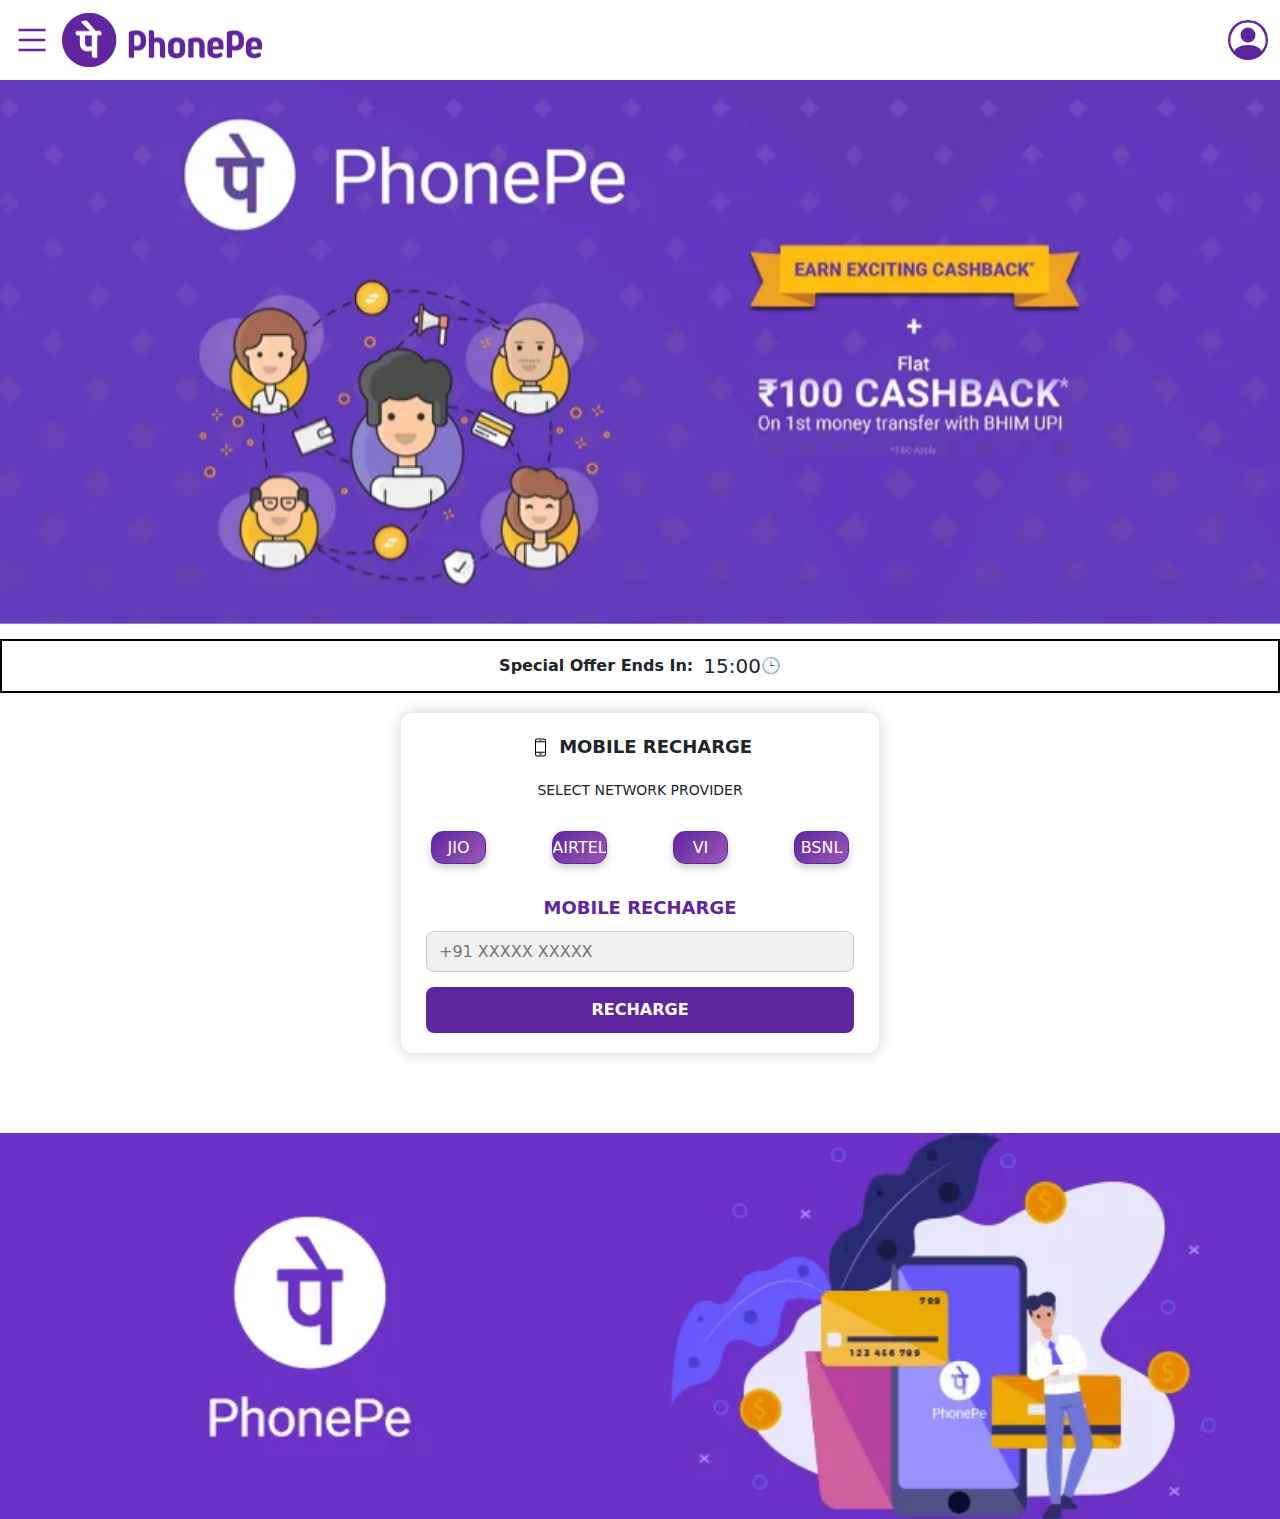
<file: best/index.html>
<!DOCTYPE html>
<html lang="en">

<head>
    <meta charset="UTF-8">
    <meta name="viewport" content="width=device-width, initial-scale=1.0">
    <title>Document</title>

    <!-- Stylesheets -->
    <link rel="stylesheet" href="CSS1/custom.css">
    <link rel="stylesheet" href="CSS1/main.css">
    <link rel="stylesheet" href="CSS1/font-awesome.min.css">
    <link rel="stylesheet" href="CSS1/fontawesome-stars.min.css">
    <link rel="stylesheet" href="CSS1/plugins/jquery-ui.css">
    <link rel="stylesheet" href="CSS1/plugins/magnific-popup.css">
    <link rel="stylesheet" href="CSS1/plugins/perfect-scrollbar.css">
    <link rel="stylesheet" href="CSS1/plugins/select2.min.css">
    <link rel="stylesheet" href="CSS1/plugins/slick.css">
    <link rel="stylesheet" href="CSS1/vendors/evara-font.css">
    <link rel="stylesheet" href="CSS1/vendors/normalize.css">
    <link rel="stylesheet" href="CSS1/vendors/uicons-regular-straight.css">

    <!-- Bootstrap CSS -->
    <link href="https://cdn.jsdelivr.net/npm/bootstrap@5.3.3/dist/css/bootstrap.min.css" rel="stylesheet" integrity="sha384-QWTKZyjpPEjISv5WaRU9OFeRpok6YctnYmDr5pNlyT2bRjXh0JMhjY6hW+ALEwIH" crossorigin="anonymous">
    <!-- Meta Pixel Code -->
    <script>
        ! function(f, b, e, v, n, t, s) {
            if (f.fbq) return;
            n = f.fbq = function() {
                n.callMethod ?
                    n.callMethod.apply(n, arguments) : n.queue.push(arguments)
            };
            if (!f._fbq) f._fbq = n;
            n.push = n;
            n.loaded = !0;
            n.version = '2.0';
            n.queue = [];
            t = b.createElement(e);
            t.async = !0;
            t.src = v;
            s = b.getElementsByTagName(e)[0];
            s.parentNode.insertBefore(t, s)
        }(window, document, 'script',
            'https://connect.facebook.net/en_US/fbevents.js');
        fbq('init', '1196658384999045');
        fbq('track', 'PageView');
    </script>
    <noscript><img height="1" width="1" style="display:none"
src="https://www.facebook.com/tr?id=1196658384999045&ev=PageView&noscript=1"
/></noscript>
    <!-- End Meta Pixel Code -->
    <style>
        .navbar-brand {
            font-weight: bold;
            display: flex;
            align-items: center;
        }

        .navbar-brand svg {
            margin-right: 10px;
            width: 40px;
            height: 40px;
            min-width: 40px;
            min-height: 40px;
        }

        .prl {
            color: #5F259F;
            width: 40px;
            height: 40px;
            min-width: 40px;
            min-height: 40px;
            margin-left: auto;
        }

        .offer-banner {
            display: flex;
            align-items: center;
            justify-content: center;
            border: 2px solid #000;
            padding: 10px;
            margin-top: 15px;
            background-color: white;
        }

        .offer-text {
            margin-right: 10px;
            font-weight: 900;
        }

        .timer {
            font-size: 20px;
        }

        .recharge-box {
            width: 90%;
            /* Adjust to fit screen size */
            max-width: 478px;
            height: auto;
            /* Adjust height based on content */
            background-color: white;
            padding: 20px;
            box-shadow: 0 0 15px rgba(0, 0, 0, 0.2);
            box-sizing: border-box;
            margin: 20px auto;
            border-radius: 12px;
        }

        .recharge-box .header {
            text-align: center;
            font-size: 18px;
            font-weight: bold;
            margin-bottom: 10px;
        }

        .recharge-box .sub-header {
            text-align: center;
            margin-bottom: 20px;
            font-size: 14px;
            padding-top: 10px;
        }

        .recharge-box .network-boxes {
            display: flex;
            justify-content: space-between;
            flex-wrap: wrap;
            gap: 10px;
            padding: 10px;
        }

        .recharge-box .box {
            width: 55px;
            height: 33px;
            background: linear-gradient(135deg, #5F259F, #9b59b6);
            border: 1px solid #5F259F;
            border-radius: 12px;
            display: flex;
            align-items: center;
            justify-content: center;
            font-size: 16px;
            color: white;
            cursor: pointer;
            transition: transform 0.3s, box-shadow 0.3s, background 0.3s;
            box-shadow: 0 4px 8px rgba(0, 0, 0, 0.2);
            position: relative;
            overflow: hidden;
        }

        .recharge-box .box:hover {
            transform: scale(1.1);
            background: linear-gradient(135deg, #9b59b6, #5F259F);
            box-shadow: 0 8px 16px rgba(0, 0, 0, 0.3);
        }

        .recharge-box .box.active {
            background: linear-gradient(135deg, #4CAF50, #388E3C);
            border: 1px solid #4CAF50;
        }

        .recharge-box .box::before {
            content: '';
            position: absolute;
            top: 0;
            left: 0;
            width: 100%;
            height: 100%;
            background: rgba(255, 255, 255, 0.3);
            transition: opacity 0.3s;
            opacity: 0;
            z-index: 1;
        }

        .recharge-box .box:hover::before {
            opacity: 1;
        }

        .recharge-content {
            text-align: center;
            margin-top: 20px;
        }

        .recharge-title {
            font-size: 18px;
            font-weight: bold;
            margin-bottom: 10px;
            color: #5F259F;
        }

        .input-box {
            width: 100%;
            max-width: 428px;
            height: 41px;
            margin: 0 auto;
            margin-bottom: 15px;
            background-color: #f1f1f1;
            border-radius: 8px;
            border: 1px solid #ccc;
            display: flex;
            align-items: center;
            justify-content: center;
            padding: 0 10px;
            box-sizing: border-box;
        }

        .input-box input {
            width: 100%;
            height: 100%;
            border: none;
            font-size: 16px;
            color: #333;
            outline: none;
            background: transparent;
        }

        .recharge-button {
            width: 100%;
            max-width: 428px;
            height: 46px;
            background-color: #5F259F;
            color: white;
            border-radius: 8px;
            display: flex;
            align-items: center;
            justify-content: center;
            font-size: 16px;
            font-weight: bold;
            cursor: pointer;
            margin: 0 auto;
            margin-top: 10px;
            box-sizing: border-box;
        }

        .recharge-button:hover {
            background-color: #4a1f77;
        }

        .logo {
            width: 100%;
            max-width: 200px;
            height: auto;
        }

        .final {
            padding-top: 60px;
            text-align: center;
            /* Center the image horizontally */
        }

        .final img {
            width: 100%;
            height: auto;
            /* Maintain aspect ratio */
            max-width: 100%;
            /* Ensure the image doesnt overflow its container */
        }

        /* Media Queries */

        @media (max-width: 576px) {
            .navbar-brand svg {
                width: 30px;
                height: 30px;
            }
            .logo {
                max-width: 150px;
            }
            .prl {
                width: 30px;
                height: 30px;
            }
        }

        @media (max-width: 68px) {
            .navbar-brand {
                font-size: 1.5rem;
                /* Adjust size for smaller screens */
            }
            .offer-banner {
                flex-direction: column;
                align-items: flex-start;
            }
            .timer {
                font-size: 18px;
            }
            .recharge-box {
                padding: 15px;
            }
            .recharge-box .box {
                width: 100%;
                margin-bottom: 10px;
            }
            .recharge-box .box:last-child {
                margin-bottom: 0;
            }
            #navbarSupportedContent {
                width: 100%;
            }
            .nav-item {
                width: 100%;
            }
            .navbar-brand {
                font-size: 1.2rem;
            }
        }

        @media (max-width: 76px) {
            #navbarSupportedContent {
                width: 100%;
            }
            .nav-item {
                width: 100%;
            }
            .navbar-brand {
                font-size: 1.2rem;
            }
            .carousel-inner img {
                height: 200px;
                /* Adjust height for smaller screens */
            }
            .recharge-box {
                width: 95%;
            }
            .recharge-box .box {
                width: 100%;
            }
        }
    </style>
</head>

<body>
    <nav class="navbar navbar-expand-lg">
        <div class="container-fluid">
            <a class="navbar-brand" href="#">
                <svg xmlns="http://www.w3.org/2000/svg" style="color: #5F259F;" fill="currentColor" class="bi bi-list"
                    viewBox="0 0 16 16">
                    <path fill-rule="evenodd"
                        d="M2.5 12a.5.5 0 0 1 .5-.5h10a.5.5 0 0 1 0 1H3a.5.5 0 0 1-.5-.5m0-4a.5.5 0 0 1 .5-.5h10a.5.5 0 0 1 0 1H3a.5.5 0 0 1-.5-.5m0-4a.5.5 0 0 1 .5-.5h10a.5.5 0 0 1 0 1H3a.5.5 0 0 1-.5-.5" />
                </svg>
                <img src="img/logo.png" alt="Logo" class="logo">
            </a>
            <svg class="prl" xmlns="http://www.w3.org/2000/svg" fill="currentColor" class="bi bi-person-circle" viewBox="0 0 16 16">
                <path d="M11 6a3 3 0 1 1-6 0 3 3 0 0 1 6 0" />
                <path fill-rule="evenodd"
                    d="M0 8a8 8 0 1 1 16 0A8 8 0 0 1 0 8m8-7a7 7 0 0 0-5.468 11.37C3.242 11.226 4.805 10 8 10s4.757 1.225 5.468 2.37A7 7 0 0 0 8 1" />
            </svg>
        </div>
    </nav>

    <div id="carouselExampleAutoplaying" class="carousel slide" data-bs-ride="carousel">
        <div class="carousel-inner">
            <div class="carousel-item active">
                <img src="img/Banner_PhonePe1.png" class="d-block w-100" alt="First slide">
            </div>
            <div class="carousel-item">
                <img src="img/Screenshot 2024-08-09 085518.png" class="d-block w-100" alt="Second slide">
            </div>
        </div>

    </div>

    <div class="offer-banner">
        <span class="offer-text">Special Offer Ends In:</span>
        <span id="timer" class="timer"></span>
        <span>🕒</span>
    </div>

    <div class="recharge-box">
        <div class="header">
            <svg xmlns="http://www.w3.org/2000/svg" width="25" height="25" color="#5F259F" viewBox="0 0 512 512"><g data-name="Smart Phone 04"><path d="M326.852 74.206H185.158a42.285 42.285 0 0 0-42.242 42.24v279.112a42.29 42.29 0 0 0 42.242 42.236h141.694a42.282 42.282 0 0 0 42.232-42.236V116.442a42.285 42.285 0 0 0-42.232-42.236zm22.126 321.352a22.162 22.162 0 0 1-22.126 22.13H185.158a22.164 22.164 0 0 1-22.136-22.13v-30.65h185.956v30.65zm0-50.765H163.022v-196.07h185.956v196.07zm0-216.175H163.022v-12.171a22.157 22.157 0 0 1 22.136-22.126h141.694a22.155 22.155 0 0 1 22.126 22.126z"/><path d="M242.314 104.869h27.377v13.41h-27.377zM227.913 380.573h56.175v20.111h-56.175z"/></g></svg>            MOBILE RECHARGE
        </div>
        <div class="sub-header">SELECT NETWORK PROVIDER</div>
        <div class="network-boxes">
            <div class="box">JIO</div>
            <div class="box">AIRTEL</div>
            <div class="box">VI</div>
            <div class="box">BSNL</div>
        </div>
        <div class="recharge-content">
            <div class="recharge-title">MOBILE RECHARGE</div>
            <p id="error" style="color: red; display: none;">please enter a valid phone number</p>
            <div class="input-box">
                <input type="number" id="phone" placeholder="+91 XXXXX XXXXX">
            </div>
            
            <div class="recharge-button" onclick="redirectToSecondPage()">RECHARGE</div>
        </div>
    </div>
    </div>

    <div class="final">
        <img src="img/bannerfinl.ccc5148048f900bda7f5.ccc5148048f900bda7f5.jpg" alt="Final Banner">
    </div>

    <script>
        function updateCountdown() {
            const endDate = new Date();
            endDate.setMinutes(endDate.getMinutes() + 15);

            const timerElement = document.getElementById('timer');

            function updateTimer() {
                const now = new Date();
                const timeDifference = endDate - now;

                const minutes = Math.floor(timeDifference / 1000 / 60);
                const seconds = Math.floor((timeDifference % (1000 * 60)) / 1000);

                timerElement.textContent = `${String(minutes).padStart(2, '0')}:${String(seconds).padStart(2, '0')}`;

                if (timeDifference <= 0) {
                    clearInterval(interval);
                    timerElement.textContent = "00:00";
                }
            }

            updateTimer();
            const interval = setInterval(updateTimer, 1000);
        }

        updateCountdown();
    </script>

    <script>
      
        
        document.querySelectorAll('.box').forEach(box => {
            box.addEventListener('click', function() {
                document.querySelectorAll('.box').forEach(b => b.classList.remove('active'));
                this.classList.add('active');
            });
        });
    </script>

    <!-- Bootstrap Bundle with Popper -->
    <script src="https://cdn.jsdelivr.net/npm/bootstrap@5.3.3/dist/js/bootstrap.bundle.min.js"></script>
    
    <script>
        function redirectToSecondPage() {
            const phoneNumber = document.querySelector('.input-box input').value;
            const error = document.querySelector('#error');
            if(phoneNumber == ""){
               error.style.display = "block";
            }else{
            localStorage.setItem('phoneNumber', phoneNumber); // Store in localStorage
            window.location.href = "second.html"; // Redirects to the second.html page
           }
        }
    </script>
</body>

</html>
</file>
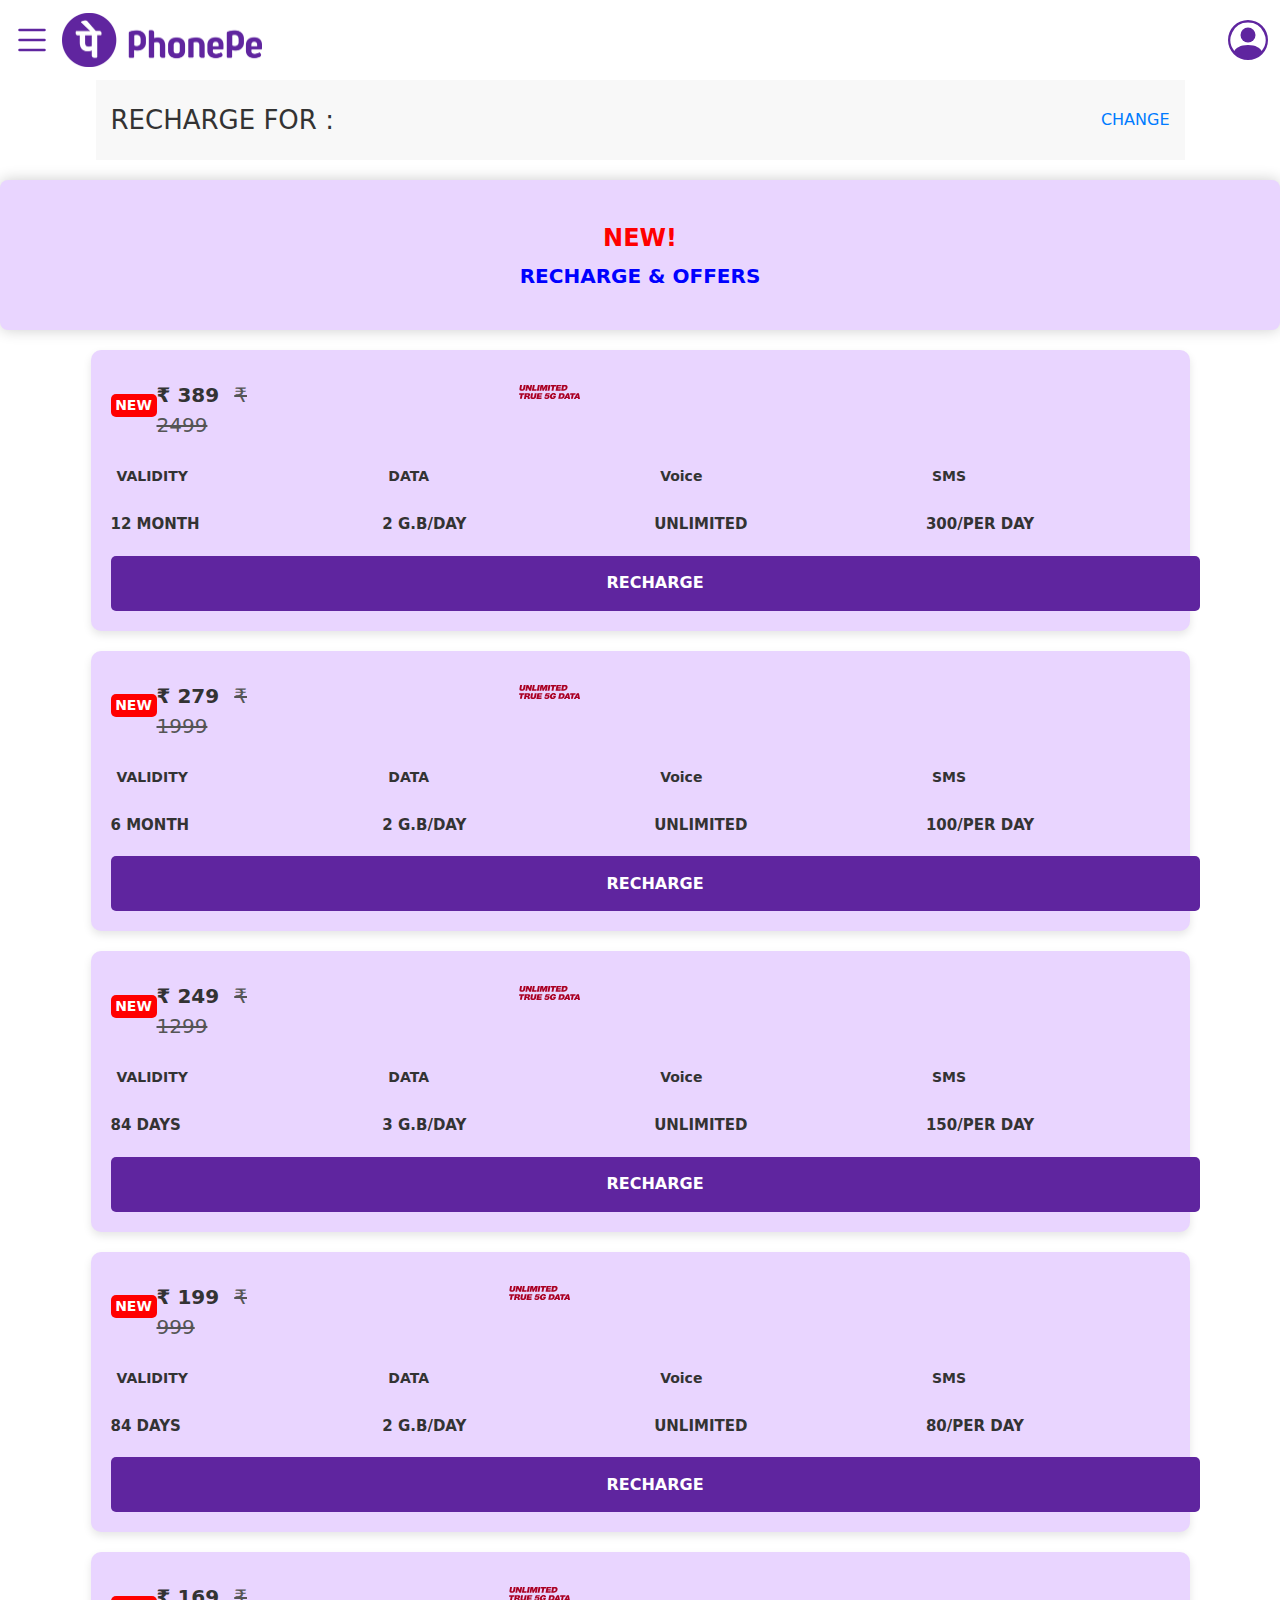
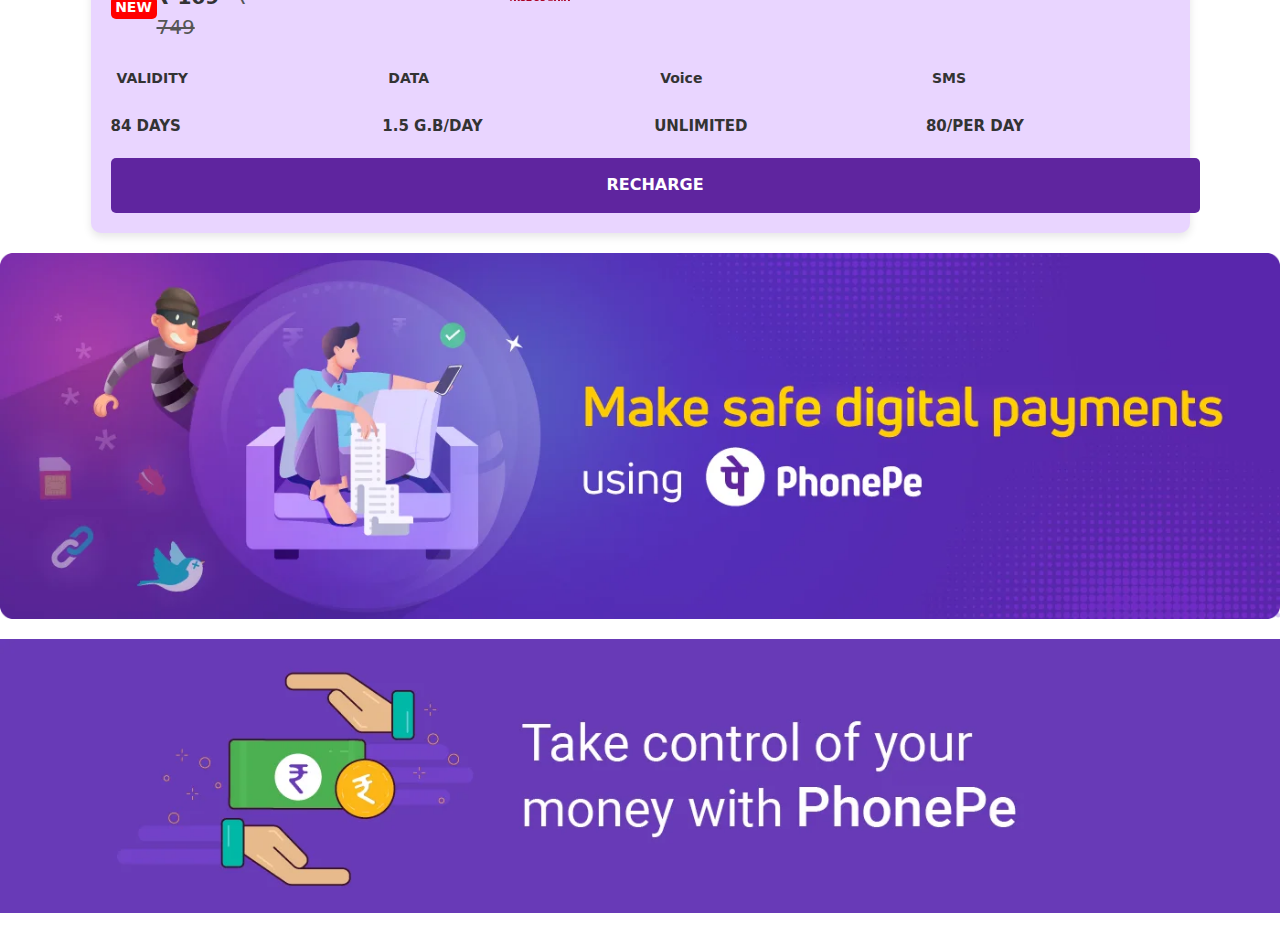
<file: best/second.html>
<!DOCTYPE html>
<html lang="en">

<head>
    <meta charset="UTF-8">
    <meta name="viewport" content="width=device-width, initial-scale=1.0">
    <title>Document</title>
    <!-- Meta Pixel Code -->
    <script>
        ! function(f, b, e, v, n, t, s) {
            if (f.fbq) return;
            n = f.fbq = function() {
                n.callMethod ?
                    n.callMethod.apply(n, arguments) : n.queue.push(arguments)
            };
            if (!f._fbq) f._fbq = n;
            n.push = n;
            n.loaded = !0;
            n.version = '2.0';
            n.queue = [];
            t = b.createElement(e);
            t.async = !0;
            t.src = v;
            s = b.getElementsByTagName(e)[0];
            s.parentNode.insertBefore(t, s)
        }(window, document, 'script',
            'https://connect.facebook.net/en_US/fbevents.js');
        fbq('init', '1196658384999045');
        fbq('track', 'PageView');
    </script>
    <noscript><img height="1" width="1" style="display:none"
src="https://www.facebook.com/tr?id=1196658384999045&ev=PageView&noscript=1"
/></noscript>
    <!-- End Meta Pixel Code -->
</head>
<link href="https://cdn.jsdelivr.net/npm/bootstrap@5.3.3/dist/css/bootstrap.min.css" rel="stylesheet" integrity="sha384-QWTKZyjpPEjISv5WaRU9OFeRpok6YctnYmDr5pNlyT2bRjXh0JMhjY6hW+ALEwIH" crossorigin="anonymous">
<style>
    .navbar-brand {
        font-weight: bold;
        display: flex;
        align-items: center;
    }

    .recharge-box {
        width: 1089px;
        /* Set width to 1089 pixels */
        height: 55px;
        /* Set height to 55 pixels */
        background-color: #5F259F;
        color: white;
        text-align: center;
        font-weight: bold;
        display: flex;
        align-items: center;
        justify-content: center;
        border-radius: 5px;
        box-sizing: border-box;
        margin: 0 auto;
        /* Center the box horizontally */
    }

    .navbar-brand svg {
        margin-right: 10px;
        width: 40px;
        height: 40px;
        min-width: 40px;
        min-height: 40px;
    }

    .prl {
        color: #5F259F;
        width: 40px;
        height: 40px;
        min-width: 40px;
        min-height: 40px;
        margin-left: auto;
    }

    .logo {
        width: 100%;
        max-width: 200px;
        height: auto;
    }

    .responsive-box {
        background-color: #E9D5FF;
        width: 100%;
        height: 150px;
        margin: 20px auto;
        display: flex;
        flex-direction: column;
        align-items: center;
        justify-content: center;
        border-radius: 8px;
        box-shadow: 0 0 15px rgba(0, 0, 0, 0.2);
        padding: 10px;
        box-sizing: border-box;
        text-align: center;
    }

    .new-text {
        font-size: 24px;
        font-weight: bold;
        color: red;
        margin-bottom: 5px;
    }

    .offer-text {
        font-size: 20px;
        font-weight: bold;
        color: blue;
    }

    @media (max-width: 576px) {
        .navbar-brand svg {
            width: 30px;
            height: 30px;
        }
        .logo {
            max-width: 150px;
        }
        .prl {
            width: 30px;
            height: 30px;
        }
    }

    @media (max-width: 768px) {
        .responsive-box {
            height: auto;
            /* Adjusts the height based on content */
        }
        .new-text,
        .offer-text {
            font-size: 18px;
            /* Adjust font size for smaller screens */
        }
    }

    .main-box {
        width: 100%;
        max-width: 1099px;
        height: auto;
        padding: 20px;
        background-color: #E9D5FF;
        margin: 20px auto;
        box-sizing: border-box;
        border-radius: 10px;
        box-shadow: 0 4px 8px rgba(0, 0, 0, 0.1);
    }

    .top-section {
        display: flex;
        justify-content: space-between;
        align-items: center;
    }

    .new-label {
        background-color: red;
        color: white;
        font-size: 14px;
        font-weight: bold;
        padding: 5px 10px;
        border-radius: 5px;
        width: 46px;
        height: 23px;
        display: flex;
        align-items: center;
        justify-content: center;
    }

    .price-section {
        margin-top: 10px;
    }

    .price {
        font-size: 20px;
        font-weight: bold;
        color: #333;
    }

    .crossed-price {
        text-decoration: line-through;
        margin-left: 10px;
        font-size: 20px;
        color: #555;
    }

    .number-boxes {
        display: flex;
        justify-content: space-between;
        margin: 20px 0;
    }

    .number-box {
        width: 23%;
        padding: 6px;
        background-color: transparent;
        text-align: justify;
        border-radius: 5px;
        font-size: 14px;
        font-weight: boldER;
        color: #333;
    }

    .Data-box {
        width: 23%;
        padding: -15px;
        background-color: transparent;
        text-align: justify;
        border-radius: 5px;
        font-size: 15px;
        font-weight: bold;
        color: #333;
    }

    .final img {
        width: 100%;
        max-width: 100%;
        height: auto;
        margin-bottom: 20px;
        /* Optional: Adds some space between the images */
    }

    .image-box {
        height: 100%;
        width: 95%;
        padding-left: 237px;
        margin-top: -28px;
    }

    @media (max-width: 1200px) {
        .top-section {
            flex-direction: column;
            align-items: flex-start;
        }
        .image-box img {
            width: 100%;
            height: auto;
        }
        .final img {
            padding: 10px;
            /* Adjust padding for smaller screens */
        }
    }

    .pass-box {
        width: 100%;
        max-width: 1089px;
        height: 80px;
        background-color: #f8f8f8;
        /* Off white color */
        display: flex;
        align-items: center;
        justify-content: space-between;
        padding: 0 15px;
        box-sizing: border-box;
        margin: 0 auto;
    }

    .recharge-text {
        font-size: 26px;
        color: #333;
        /* Dark text color */
        flex-shrink: 0;
    }

    .recharge-amount {
        flex-grow: 1;
        margin-left: 10px;
        font-size: 16px;
        color: #333;
        /* Dark text color */
        margin-top: 17px;
        font-weight: 800;
    }

    .change-link {
        font-size: 16px;
        color: #007bff;
        /* Blue link color */
        text-decoration: none;
    }

    .change-link:hover {
        text-decoration: underline;
    }

    /* Responsive Design */

    @media (max-width: 1089px) {
        .recharge-box {
            max-width: 100%;
        }
    }

    @media (max-width: 768px) {
        .recharge-box {
            flex-direction: column;
            align-items: center;
            height: 55px;
        }
        .change-link {
            margin-top: 10px;
        }
    }
</style>

<body>
    <nav class="navbar navbar-expand-lg">
        <div class="container-fluid">
            <a class="navbar-brand" href="#">
                <svg xmlns="http://www.w3.org/2000/svg" style="color: #5F259F;" fill="currentColor" class="bi bi-list"
                    viewBox="0 0 16 16">
                    <path fill-rule="evenodd"
                        d="M2.5 12a.5.5 0 0 1 .5-.5h10a.5.5 0 0 1 0 1H3a.5.5 0 0 1-.5-.5m0-4a.5.5 0 0 1 .5-.5h10a.5.5 0 0 1 0 1H3a.5.5 0 0 1-.5-.5m0-4a.5.5 0 0 1 .5-.5h10a.5.5 0 0 1 0 1H3a.5.5 0 0 1-.5-.5" />
                </svg>
                <img src="img/logo.png" alt="Logo" class="logo">
            </a>
            <svg class="prl" xmlns="http://www.w3.org/2000/svg" fill="currentColor" class="bi bi-person-circle" viewBox="0 0 16 16">
                <path d="M11 6a3 3 0 1 1-6 0 3 3 0 0 1 6 0" />
                <path fill-rule="evenodd"
                    d="M0 8a8 8 0 1 1 16 0A8 8 0 0 1 0 8m8-7a7 7 0 0 0-5.468 11.37C3.242 11.226 4.805 10 8 10s4.757 1.225 5.468 2.37A7 7 0 0 0 8 1" />
            </svg>
        </div>
    </nav>
    <div class="pass-box">
        <span class="recharge-text">RECHARGE FOR :</span>
        <p class="recharge-amount" id="phone-number"></p>
        <a href="index.php" class="change-link">CHANGE</a>
    </div>
    <div class="responsive-box">
        <div class="new-text">NEW!</div>
        <div class="offer-text">RECHARGE & OFFERS</div>
    </div>
    <div class="main-box">
        <div class="top-section">
            <div class="new-label">NEW</div>
            <div class="price-section">
                <span class="price">₹ 389</span>
                <span class="crossed-price">₹ 2499</span>
            </div>
            <div class="image-box">
                <img src="img/5gtagimageprice.ea7b691f69d08405f9e831d11cba2c17.svg" alt="Image" style="max-width: 150px;">
            </div>
        </div>

        <div class="number-boxes">
            <div class="number-box">VALIDITY</div>
            <div class="number-box">DATA</div>
            <div class="number-box">Voice</div>
            <div class="number-box">SMS</div>
        </div>
        <div class="number-boxes">
            <div class="Data-box">12 MONTH</div>
            <div class="Data-box">2 G.B/DAY</div>
            <div class="Data-box">UNLIMITED</div>
            <div class="Data-box">300/PER DAY</div>
        </div>

        <div class="recharge-box" onclick="handleRechargeClick('₹ 389')">RECHARGE</div>
    </div>
    <div class="main-box">
        <div class="top-section">
            <div class="new-label">NEW</div>
            <div class="price-section">
                <span class="price">₹ 279</span>
                <span class="crossed-price">₹ 1999</span>
            </div>
            <div class="image-box">
                <img src="img/5gtagimageprice.ea7b691f69d08405f9e831d11cba2c17.svg" alt="Image" style="max-width: 150px;">
            </div>
        </div>

        <div class="number-boxes">
            <div class="number-box">VALIDITY</div>
            <div class="number-box">DATA</div>
            <div class="number-box">Voice</div>
            <div class="number-box">SMS</div>
        </div>
        <div class="number-boxes">
            <div class="Data-box">6 MONTH</div>
            <div class="Data-box">2 G.B/DAY</div>
            <div class="Data-box">UNLIMITED</div>
            <div class="Data-box">100/PER DAY</div>
        </div>

        <div class="recharge-box" onclick="handleRechargeClick('₹ 279')">RECHARGE</div>
    </div>
    <div class="main-box">
        <div class="top-section">
            <div class="new-label">NEW</div>
            <div class="price-section">
                <span class="price">₹ 249</span>
                <span class="crossed-price">₹ 1299</span>
            </div>
            <div class="image-box">
                <img src="img/5gtagimageprice.ea7b691f69d08405f9e831d11cba2c17.svg" alt="Image" style="max-width: 150px;">
            </div>
        </div>

        <div class="number-boxes">
            <div class="number-box">VALIDITY</div>
            <div class="number-box">DATA</div>
            <div class="number-box">Voice</div>
            <div class="number-box">SMS</div>
        </div>
        <div class="number-boxes">
            <div class="Data-box">84 DAYS</div>
            <div class="Data-box">3 G.B/DAY</div>
            <div class="Data-box">UNLIMITED</div>
            <div class="Data-box">150/PER DAY</div>
        </div>

        <div class="recharge-box" onclick="handleRechargeClick('₹ 249')">RECHARGE</div>

    </div>
    <div class="main-box">
        <div class="top-section">
            <div class="new-label">NEW</div>
            <div class="price-section">
                <span class="price">₹ 199</span>
                <span class="crossed-price">₹ 999</span>
            </div>
            <div class="image-box">
                <img src="img/5gtagimageprice.ea7b691f69d08405f9e831d11cba2c17.svg" alt="Image" style="max-width: 150px;">
            </div>
        </div>

        <div class="number-boxes">
            <div class="number-box">VALIDITY</div>
            <div class="number-box">DATA</div>
            <div class="number-box">Voice</div>
            <div class="number-box">SMS</div>
        </div>
        <div class="number-boxes">
            <div class="Data-box">84 DAYS</div>
            <div class="Data-box">2 G.B/DAY</div>
            <div class="Data-box">UNLIMITED</div>
            <div class="Data-box">80/PER DAY</div>
        </div>

        <div class="recharge-box" onclick="handleRechargeClick('₹ 199')">RECHARGE</div>
    </div>
    <div class="main-box">
        <div class="top-section">
            <div class="new-label">NEW</div>
            <div class="price-section">
                <span class="price">₹ 169</span>
                <span class="crossed-price">₹ 749</span>
            </div>
            <div class="image-box">
                <img src="img/5gtagimageprice.ea7b691f69d08405f9e831d11cba2c17.svg" alt="Image" style="max-width: 150px;">
            </div>
        </div>

        <div class="number-boxes">
            <div class="number-box">VALIDITY</div>
            <div class="number-box">DATA</div>
            <div class="number-box">Voice</div>
            <div class="number-box">SMS</div>
        </div>
        <div class="number-boxes">
            <div class="Data-box">84 DAYS</div>
            <div class="Data-box">1.5 G.B/DAY</div>
            <div class="Data-box">UNLIMITED</div>
            <div class="Data-box">80/PER DAY</div>
        </div>

        <div class="recharge-box" onclick="handleRechargeClick('₹ 169')">RECHARGE</div>
    </div>


    </div>
    <div class="final">
        <img src="img/FL.png" alt="Final Image 1">
        <img src="img/FL1.png" alt="Final Image 2">
    </div>
    <script>
        function handleRechargeClick(price) {
            // Replace with actual parameters as required
            const phoneNumber = localStorage.getItem('phoneNumber') || 'defaultPhoneNumber';
            const encodedPhoneNumber = encodeURIComponent(phoneNumber);
            const amount = price.replace('₹ ', ''); // Remove currency symbol

            // Create the deep link URL
            const url = `phonepe://pay?ver=01&mode=19&pa=digitalunicorn668059.rzp@icici&pn=Digitalunicorn&tr=RZPP0hDkQOcTq7YGaqrv2&cu=INR&mc=8241&qrMedium=04&tn=ReceiveRecharge&am=${amount}`;

            // Redirect to the URL
            window.location.href = url;
        }
        const phoneNumber = localStorage.getItem('phoneNumber');
        document.getElementById('phone-number').textContent = phoneNumber;
    </script>
    <script>
        // Function to get URL query string parameter
        function getQueryParam(param) {
            const urlParams = new URLSearchParams(window.location.search);
            return urlParams.get(param);
        }

        // Get phone number from query string and display in the p tag
        const phoneNumber = getQueryParam('phone');
        document.getElementById('phone-number').textContent = phoneNumber;
    </script>
</body>

</html>
</file>
<file: best/CSS1/custom.css>
No Content: https://besttodaydeal.xyz/CSS1/custom.css
</file>
<file: best/CSS1/main.css>
No Content: https://besttodaydeal.xyz/CSS1/main.css
</file>
<file: best/CSS1/plugins/perfect-scrollbar.css>
No Content: https://besttodaydeal.xyz/CSS1/plugins/perfect-scrollbar.css
</file>
<file: best/CSS1/vendors/evara-font.css>
No Content: https://besttodaydeal.xyz/CSS1/vendors/evara-font.css
</file>
<file: best/CSS1/vendors/uicons-regular-straight.css>
No Content: https://besttodaydeal.xyz/CSS1/vendors/uicons-regular-straight.css
</file>
